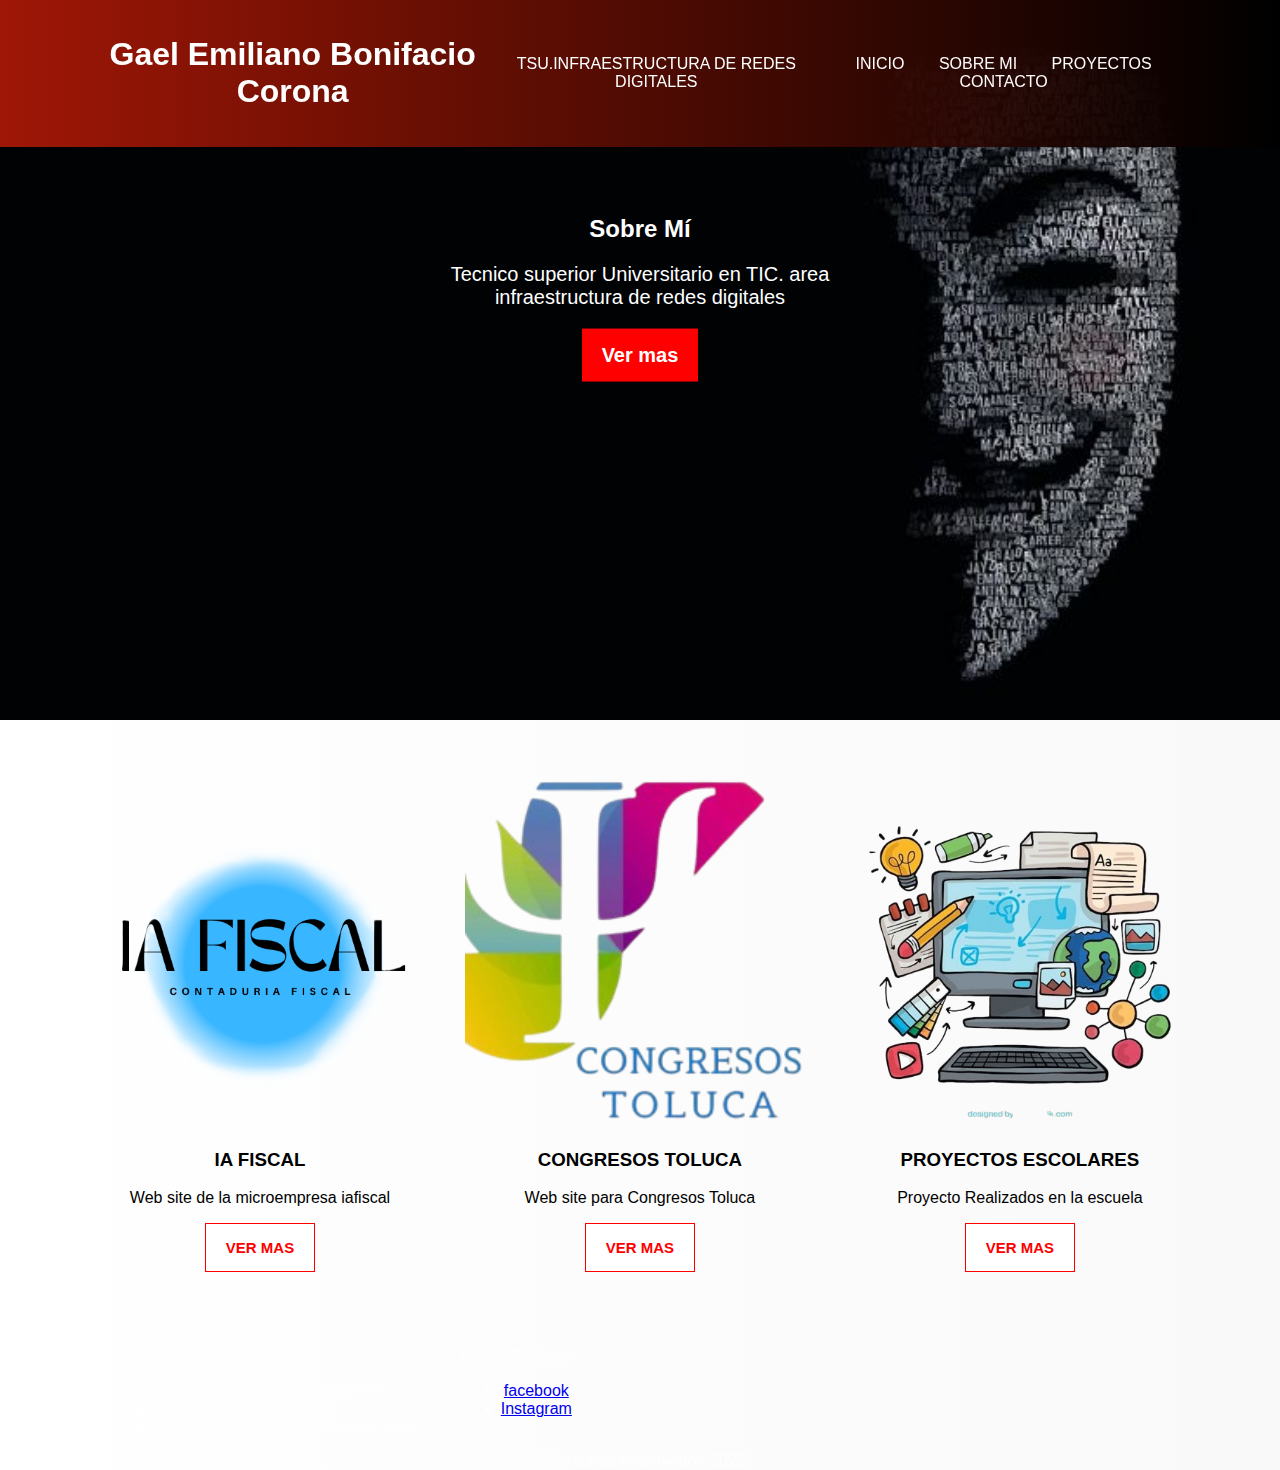
<file: index.html>
<!DOCTYPE html>
<html lang="es">
<head>
    <meta charset="UTF-8">
    <meta name="viewport" content="width=device-width, initial-scale=1.0">
    <title>Portafolio Personal</title>
    <link rel="stylesheet" href="style.css">
</head>
<body>

    <!-- Elfsight WhatsApp Chat | Untitled WhatsApp Chat -->
<script src="https://static.elfsight.com/platform/platform.js" async></script>
<div class="elfsight-app-4588da74-d624-4010-97f1-fc13b3661bcb" data-elfsight-app-lazy></div>
    
    <header>
        <div class="container">
            <h1>Gael Emiliano Bonifacio Corona</h1>
            <p> TSU.INFRAESTRUCTURA DE REDES DIGITALES</p>
            <nav>
                <a href="#inicio">INICIO</a>
                <a href="#nosotros">SOBRE MI</a>
                <a href="#servicios">PROYECTOS</a>
                <a href="#contacto">CONTACTO</a>
 
            </nav>
        </div>
    </header>

    <main>
        <section id="inicio">
            <img src="img/banner.jpg">
            <div class="bloque-inicio">
                <h2>Sobre Mí</h2>
                <p>Tecnico superior Universitario en TIC. area infraestructura de redes digitales</p>
                <a href="#nosotros" class="boton boton-inicio">Ver mas</a>
            </div>
        </section>
        
        <section id="sobre-mi">
           
        </section>
        
        <section id="servicios" class="seccion">
            <div class="container">
                <div class="row">
                    <div class="columna columna-33">
                        <div class="bloque-servicios">
                            <div class="bloque-img-inicio cuadrado-perfecto">
                                <img src="img/LOGOIAFISCAL.png" class="img">
                            </div>
                            <div class="bloque-contenido-servicios">
                                 <h3 style="color:black"> IA FISCAL </h3>
                                 <p style="color:black">Web site de la microempresa iafiscal</p>
                                 <a href="https://iafiscal.com/" class="boton boton-blanco">VER MAS</a>
                            </div>
                        </div>
                    </div>
                    <div class="columna columna-33">
                        <div class="bloque-servicios">
                            <div class="bloque-img-inicio cuadrado-perfecto">
                                <img src="img/Screenshot_2025-03-04_000804-removebg-preview.png" class="img">
                            </div>
                            <div class="bloque-contenido-servicios">
                                <h3 style="color:black"> CONGRESOS TOLUCA </h3>
                                <p style="color:black">Web site para Congresos Toluca</p>
                                <a href="https://congresostoluca.com/"class="boton boton-blanco">VER MAS</a>
                            </div>
                        </div>
                    </div>
                    <div class="columna columna-33">
                        <div class="bloque-servicios">
                            <div class="bloque-img-inicio cuadrado-perfecto">
                                <img src="img/PRYECT-removebg-preview.png" class="img">
                            </div>
                            <div class="bloque-contenido-servicios">
                                <h3 style="color:black"> PROYECTOS ESCOLARES </h3>
                                <p style="color:black">Proyecto Realizados en la escuela </p>
                                <a href="proyectos.html" class="boton boton-blanco">VER MAS</a>
                            </div>
                        </div>
                    </div>
    
                </div>       
            </div>
        </section>  
    </main>
   
    <footer>
        <div class="container">
            <div class="row">
                <div class="columna columna-25">

                </div>
                <div class=" columna columna-25">
                    <p> Contactanos </p>
                    <ul>
                        <li>al222210575@gmail.com</a></li>
                        <li>7293166093</li>
                        <li>Independecia #42 , Xonacatlan Mexico</li>
                    </ul>
                </div>
                <div class="columna columna-25">
                    <p>Redes Sociales</p>
                    <ul>
                        <li><a href="https://www.facebook.com/profile.php?id=100040427771525">facebook</a></li>
                        <li><a href="https://www.instagram.com/gael_em1/">Instagram</a></li>
                    </ul>
                </div>
            </div>
        </div>
        <div class="barra-footer">
            &copy;Derechos Reservados-2025    
        </div>
    </footer>
    

</body>
</html>
</file>
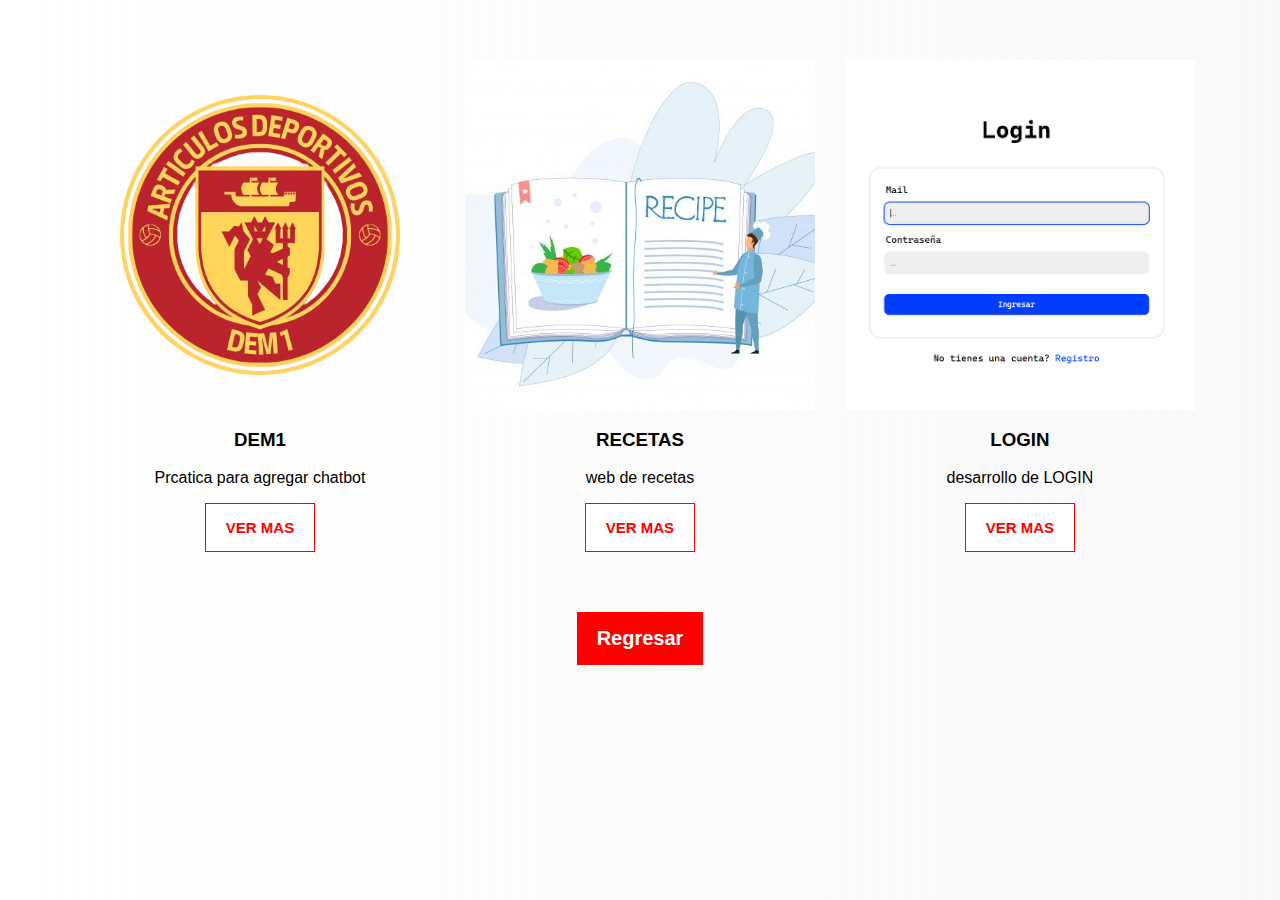
<file: proyectos.html>
<!DOCTYPE html>
<html lang="es">
<head>
    <meta charset="UTF-8">
    <meta name="viewport" content="width=device-width, initial-scale=1.0">
    <title>Portafolio Personal</title>
    <link rel="stylesheet" href="style.css">
</head>
<body>

        
        <section id="servicios" class="seccion">
            <div class="container">
                <div class="row">
                    <div class="columna columna-33">
                        <div class="bloque-servicios">
                            <div class="bloque-img-inicio cuadrado-perfecto">
                                <img src="img/LOGO.png" class="img">
                            </div>
                            <div class="bloque-contenido-servicios">
                                 <h3 style="color:black"> DEM1</h3>
                                 <p style="color:black">Prcatica para agregar chatbot</p>
                                 <a href="https://chatbot-ten-orcin-16.vercel.app/" class="boton boton-blanco">VER MAS</a>
                            </div>
                        </div>
                    </div>
                    <div class="columna columna-33">
                        <div class="bloque-servicios">
                            <div class="bloque-img-inicio cuadrado-perfecto">
                                <img src="img/RECETAS.jpg" class="img">
                            </div>
                            <div class="bloque-contenido-servicios">
                                <h3 style="color:black"> RECETAS </h3>
                                <p style="color:black">web de recetas</p>
                                <a href="https://recetas-83-m8.vercel.app/"class="boton boton-blanco">VER MAS</a>
                            </div>
                        </div>
                    </div>
                    <div class="columna columna-33">
                        <div class="bloque-servicios">
                            <div class="bloque-img-inicio cuadrado-perfecto">
                                <img src="img/LOGIN.png" class="img">
                            </div>
                            <div class="bloque-contenido-servicios">
                                <h3 style="color:black"> LOGIN </h3>
                                <p style="color:black">desarrollo de LOGIN </p>
                                <a href="https://login-theta-dusky.vercel.app/login.html" class="boton boton-blanco">VER MAS</a>
                            </div>
                        </div>
                   


                   
    
                </div>       
            </div>
        </section>  
    </main>
    <a href="index.html" class="boton boton-inicio">Regresar</a>
</file>
<file: style.css>
* {
    box-sizing: border-box;
}

body {
    background: linear-gradient(90deg, rgba(255, 255, 255, 0.685) 0%, rgb(249, 249, 249) 100%);
    font-family: 'Arial', sans-serif;
    color: white;
    text-align: center;
    margin: 0;
    padding: 0;
}

a {
    display: inline-block;
}

header {
    padding: 15px 0;
    position: fixed;
    top: 0;
    left: 0;
    z-index: 2;
    background: linear-gradient(90deg, rgba(232, 33, 7, 0.685) 0%, rgb(0, 0, 0) 100%);
    width: 100%;
}

header .container {
    display: flex;
    justify-content: space-between;
    align-items: center;
}

header .container .logo {
    width: 50px;
}

header .container nav a {
    color: rgb(255, 251, 251);
    text-decoration: none;
    margin: 0 15px;
}

.boton {
    text-align: center;
    text-decoration: none;
    padding: 15px 20px;
}

.boton.boton-inicio {
    color: white;
    background-color: red;
    font-size: 20px;
    font-weight: bold;
}

.boton.boton-inicio:hover {
    color: red;
    background-color: white;
}

.boton.boton-blanco {
    color: red;
    background-color: white;
    font-size: 15px;
    font-weight: bold;
    border: 1px solid red;
}

.boton.boton-blanco:hover {
    color: white;
    background-color: red;
    font-size: 15px;
    font-weight: bold;
    border: 1px solid red;
}

.boton.boton-negro {
    color: white;
    background-color: black;
    font-size: 20px;
    font-weight: bold;
}

.boton.boton-negro:hover {
    color: black;
    background-color: white;
}

.seccion {
    padding: 60px 15px;
}

.cuadrado-perfecto {
    width: 100%;
    padding-bottom: 100%;
    position: relative;
}

.cuadrado-perfecto img {
    width: 100%;
    height: 100%;
    object-fit: cover;
    object-position: center;
    position: absolute;
    top: 0;
    left: 0;
}

.container {
    max-width: 1140px;
    margin: 0 auto;
    padding-right: 15px;
    padding-left: 15px;
    position: relative;
    text-align: center;
}

.container-fluid {
    width: 100%;
    padding-left: 15px;
    padding-right: 15px;
    position: relative;
}

.row {
    display: flex;
    flex-wrap: wrap;
    margin-right: -15px;
    margin-left: -15px;
}

.columna {
    padding-left: 15px;
    padding-right: 15px;
}

.columna-33 {
    width: 33.33%;
}

.columna-41 {
    width: 41.66%;
}

.columna-50 {
    width: 50%;
}

.empujar-50 {
    margin-left: 50%;
}

.empujar-58 {
    margin-left: 58.3%;
}

.empujar-66 {
    margin-left: 66.66%;
}

.empujar-0 {
    margin-left: 0;
}

#inicio {
    position: relative;
}

#inicio img {
    width: 100%;
    display: block;
}

#inicio .bloque-inicio {
    position: absolute;
    top: 40%;
    left: 50%;
    width: 80%;
    max-width: 400px;
    text-align: center;
    transform: translate(-50%, -50%);
}

#inicio .bloque-inicio h1 {
    color: white;
    font-size: 40px;
}

#inicio .bloque-inicio p {
    color: white;
    font-size: 20px;
}

#nosotros {
    background-image: url(img/ronaldo.jpg);
    background-size: cover;
}

#servicios .bloque-servicio {
    border: 1px solid black;
}

#servicios .bloque-servicio .bloque-img-inicio {
        
}

#servicios .bloque-servicio .bloque-img-inicio img {
    width: 100%;
}

#servicios .bloque-servicio .bloque-img-inicio img.cuadrado-perfecto {
    padding: 56.25%;
}

#servicios .bloque-servicio .bloque-contenido-servicios {
    padding: 15px;
}

#servicios .bloque-servicio .bloque-img-inicio h3 {
    margin-top: 0;
    font-size: 25px;
}

#contacto {
    position: relative;
}

#contacto iframe {
    position: absolute;
    top: 0;
    left: 0;
    width: 100%;
    height: 100%;
}

#contacto form {
    padding: 60px;
    background-color: rgba(255, 255, 245, 0.425);
}

#contacto form .form-block {
    width: 100%;
    margin-bottom: 15px;
}

#contacto form .form-block .form-control {
    display: block;
    height: 40px;
    font-size: 16px;
    border: 1px solid black;
    width: 100%;
    padding: 5px 10px;
}

#contacto form .form-block textarea {
    display: block;
    height: 100px;
    font-size: 16px;
    border: 1px solid black;
    width: 100%;
    padding: 5px 10px;
}

#contacto form .form-block.bloque-ultimo {
    margin-bottom: 0;
}

.imgl {
    height: 80%;
}

@media (max-width: 992px) {
    .columna-33 {
        width: 50%;
    }

    .columna-41 {
        width: 100%;
    }

    .empujar-58 {
        margin-left: 0;
    }

    header .container {
        flex-direction: column;
    }

    header .container nav {
        margin-top: 15px;
    }
}

@media (max-width: 768px) {
    .columna-33 {
        width: 100%;
    }

    #inicio .bloque-inicio h1 {
        font-size: 30px;
    }

    #inicio .bloque-inicio p {
        font-size: 16px;
    }

    #servicios .bloque-servicio .bloque-img-inicio h3 {
        font-size: 20px;
    }

    header .container {
        padding: 0 15px;
    }
}

@media (max-width: 576px) {
    header {
        padding: 10px 0;
    }

    header .container nav a {
        margin: 0 5px;
    }

    #inicio .bloque-inicio {
        width: 90%;
    }

    #contacto form {
        padding: 30px;
    }
}
</file>
